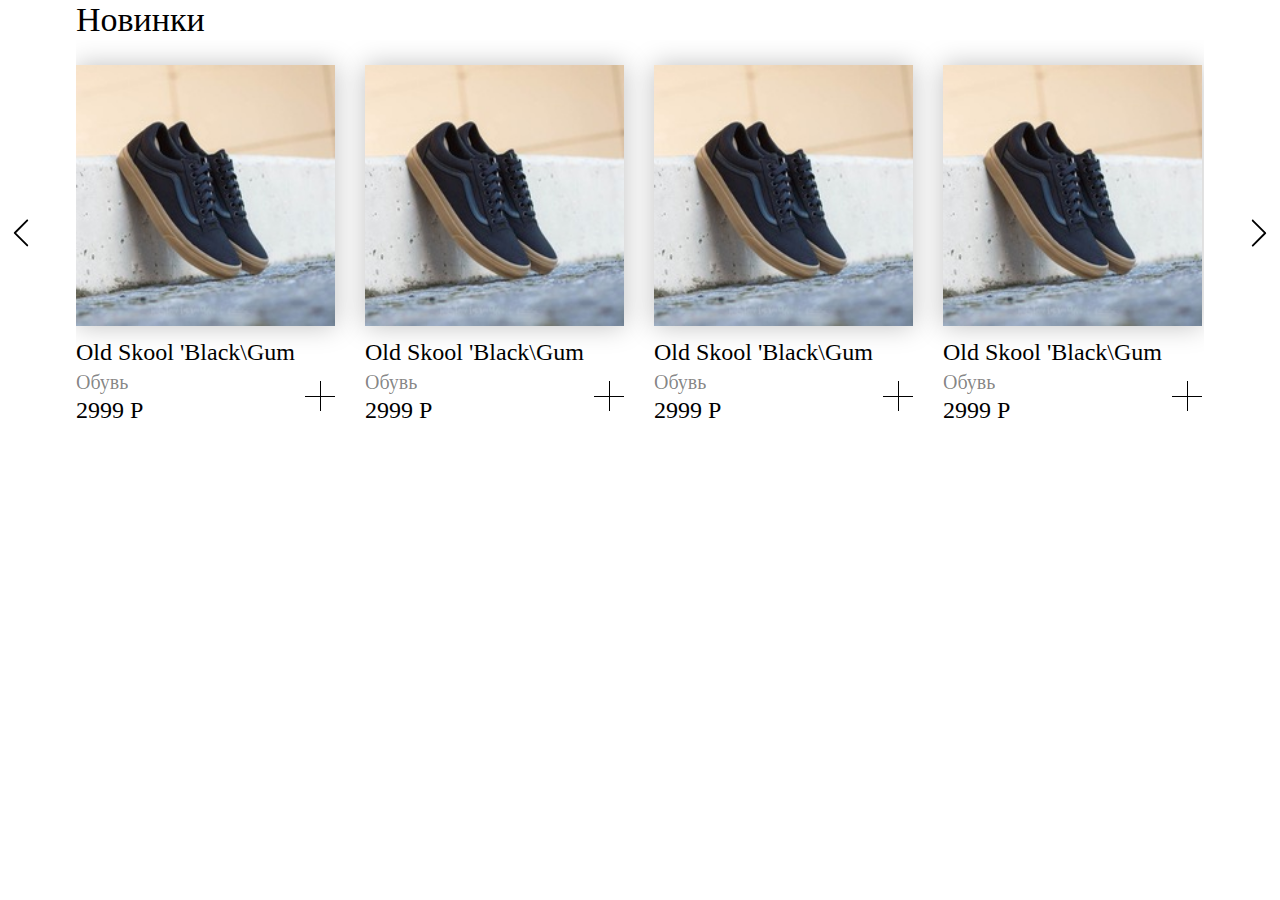
<file: carusel.html>
<!DOCTYPE html>
<html lang="ru">
<head>
	<meta charset="UTF-8">
	<title>Document</title>
	<link rel="stylesheet" href="carusel.css">
</head>
<body>
	
	<sectoin class="news-product">
		<div class="news-product__title-block">
			<h2 class="news-product__title">Новинки</h2>
		</div>
		<div class="news-product__carusel-block-menu">
			<div class="prev"></div>
			<div class="next"></div>
			<div class="news-product__carusel-block">
				<ul class="carusel-block">
					<li class="new-product__carusel-item">
						<a href="#"><img src="pr9.jpg" alt="" class="product-img"></a>
						<span class="product-name">Old Skool 'Black\Gum</span>
						<div class="product-info__row">
							<div class="product-info__col">
								<span class="product-type">Обувь</span>
								<span class="product-price">2999 Р</span>
							</div>
							<div class="add-to-cart">
								<div class="add-to-cart__vert"></div>
								<div class="add-to-cart__goriz"></div>
							</div>
						</div>
					</li>
					<li class="new-product__carusel-item">
						<a href="#"><img src="pr9.jpg" alt="" class="product-img"></a>
						<span class="product-name">Old Skool 'Black\Gum</span>
						<div class="product-info__row">
							<div class="product-info__col">
								<span class="product-type">Обувь</span>
								<span class="product-price">2999 Р</span>
							</div>
							<div class="add-to-cart">
								<div class="add-to-cart__vert"></div>
								<div class="add-to-cart__goriz"></div>
							</div>
						</div>
					</li>
					<li class="new-product__carusel-item">
						<a href="#"><img src="pr9.jpg" alt="" class="product-img"></a>
						<span class="product-name">Old Skool 'Black\Gum</span>
						<div class="product-info__row">
							<div class="product-info__col">
								<span class="product-type">Обувь</span>
								<span class="product-price">2999 Р</span>
							</div>
							<div class="add-to-cart">
								<div class="add-to-cart__vert"></div>
								<div class="add-to-cart__goriz"></div>
							</div>
						</div>
					</li>
					<li class="new-product__carusel-item">
						<a href="#"><img src="pr9.jpg" alt="" class="product-img"></a>
						<span class="product-name">Old Skool 'Black\Gum</span>
						<div class="product-info__row">
							<div class="product-info__col">
								<span class="product-type">Обувь</span>
								<span class="product-price">2999 Р</span>
							</div>
							<div class="add-to-cart">
								<div class="add-to-cart__vert"></div>
								<div class="add-to-cart__goriz"></div>
							</div>
						</div>
					</li>
					<li class="new-product__carusel-item">
						<a href="#"><img src="pr9.jpg" alt="" class="product-img"></a>
						<span class="product-name">Old Skool 'Black\Gum</span>
						<div class="product-info__row">
							<div class="product-info__col">
								<span class="product-type">Обувь</span>
								<span class="product-price">2999 Р</span>
							</div>
							<div class="add-to-cart">
								<div class="add-to-cart__vert"></div>
								<div class="add-to-cart__goriz"></div>
							</div>
						</div>
					</li>
					<li class="new-product__carusel-item">
						<a href="#"><img src="pr9.jpg" alt="" class="product-img"></a>
						<span class="product-name">Old Skool 'Black\Gum</span>
						<div class="product-info__row">
							<div class="product-info__col">
								<span class="product-type">Обувь</span>
								<span class="product-price">2999 Р</span>
							</div>
							<div class="add-to-cart">
								<div class="add-to-cart__vert"></div>
								<div class="add-to-cart__goriz"></div>
							</div>
						</div>
					</li>
					<li class="new-product__carusel-item">
						<a href="#"><img src="pr9.jpg" alt="" class="product-img"></a>
						<span class="product-name">Old Skool 'Black\Gum</span>
						<div class="product-info__row">
							<div class="product-info__col">
								<span class="product-type">Обувь</span>
								<span class="product-price">2999 Р</span>
							</div>
							<div class="add-to-cart">
								<div class="add-to-cart__vert"></div>
								<div class="add-to-cart__goriz"></div>
							</div>
						</div>
					</li>
					<li class="new-product__carusel-item">
						<a href="#"><img src="pr9.jpg" alt="" class="product-img"></a>
						<span class="product-name">Old Skool 'Black\Gum</span>
						<div class="product-info__row">
							<div class="product-info__col">
								<span class="product-type">Обувь</span>
								<span class="product-price">2999 Р</span>
							</div>
							<div class="add-to-cart">
								<div class="add-to-cart__vert"></div>
								<div class="add-to-cart__goriz"></div>
							</div>
						</div>
					</li>
					<li class="new-product__carusel-item">
						<a href="#"><img src="pr9.jpg" alt="" class="product-img"></a>
						<span class="product-name">Old Skool 'Black\Gum</span>
						<div class="product-info__row">
							<div class="product-info__col">
								<span class="product-type">Обувь</span>
								<span class="product-price">2999 Р</span>
							</div>
							<div class="add-to-cart">
								<div class="add-to-cart__vert"></div>
								<div class="add-to-cart__goriz"></div>
							</div>
						</div>
					</li>
					<li class="new-product__carusel-item">
						<a href="#"><img src="pr9.jpg" alt="" class="product-img"></a>
						<span class="product-name">Old Skool 'Black\Gum</span>
						<div class="product-info__row">
							<div class="product-info__col">
								<span class="product-type">Обувь</span>
								<span class="product-price">2999 Р</span>
							</div>
							<div class="add-to-cart">
								<div class="add-to-cart__vert"></div>
								<div class="add-to-cart__goriz"></div>
							</div>
						</div>
					</li>
					<li class="new-product__carusel-item">
						<a href="#"><img src="pr9.jpg" alt="" class="product-img"></a>
						<span class="product-name">Old Skool 'Black\Gum</span>
						<div class="product-info__row">
							<div class="product-info__col">
								<span class="product-type">Обувь</span>
								<span class="product-price">2999 Р</span>
							</div>
							<div class="add-to-cart">
								<div class="add-to-cart__vert"></div>
								<div class="add-to-cart__goriz"></div>
							</div>
						</div>
					</li>
					<li class="new-product__carusel-item">
						<a href="#"><img src="pr9.jpg" alt="" class="product-img"></a>
						<span class="product-name">Old Skool 'Black\Gum</span>
						<div class="product-info__row">
							<div class="product-info__col">
								<span class="product-type">Обувь</span>
								<span class="product-price">2999 Р</span>
							</div>
							<div class="add-to-cart">
								<div class="add-to-cart__vert"></div>
								<div class="add-to-cart__goriz"></div>
							</div>
						</div>
					</li>
				</ul>
			</div>
		</div>
	</sectoin>
<script src="carusel.js"></script>
</body>
</html>
</file>
<file: carusel.css>
* {
	margin: 0;
	padding: 0;
	list-style: none;
	text-decoration: none;
}

body {
	overflow-x: hidden;
	font-family: Segoe UI;
}

.news-product__title-block {
	margin: 0 auto;
	max-width: 1128px;
	width: 100%;
}

.news-product__carusel-block-menu {
	position: relative;
	max-width: 1128px;
	width: 100%;
	margin: 0 auto;
}

.news-product__carusel-block {
	margin: 0 auto;
	overflow-x: hidden;
	max-width: 1128px;
	width: 100%;
	position: relative;
}

.next {
	content: '';
	z-index: 2;
	position: absolute;
	cursor: pointer;
	top: 50%;
	transform: translateY(-50%);
	width: 30px;
	left: -70px;
	height: 55.15px;
	background: url('left-arrow.svg') no-repeat;
	background-size: 100% 100%;
}

.prev {
	content: '';
	z-index: 2;
	cursor: pointer;
	top: 50%;
	right: -70px;
	position: absolute;
	width: 30px;
	height: 55.15px;
	background: url('left-arrow.svg') no-repeat;
	transform: rotate(180deg) translateY(50%);
	background-size: 100% 100%;
}

.carusel-block {
	transition: .5s;
	position: relative;
	padding-top: 25px;
	width: 3384px;
	height: 360px;
	display: flex;
}

.new-product__carusel-item {
	height: 350px;
	width: 8.333333333%;
	margin-right: 30px;
	display: flex;
	flex-direction: column;
}

.product-name {
	font-weight: 300;
	line-height: 20px;
	font-size: 24px;
	color: #000000;
	margin-top: 12px;
}

.product-price {
	font-weight: 300;
	line-height: 20px;
	font-size: 24px;
	color: #000000;
	margin-top: 8px;
}

.product-type {
	font-weight: 300;
	line-height: 20px;
	font-size: 20px;
	color: rgba(0, 0, 0, 0.49);
}

.new-product__carusel-item:last-child {
	margin-right: 0px;
}

.product-img {
	box-shadow: 0px 0px 25px rgba(0, 0, 0, 0.25);
	width: 259px;
	height: 261px;
}

.product-info__row {
	display: flex;
	justify-content: space-between;
	align-items: center;
	margin-top: 10px;
}

.news-product__title {
	font-style: normal;
	font-weight: 300;
	line-height: 40px;
	font-size: 34px;
	color: #000000;
}

.product-info__col {
	justify-content: center;
	display: flex;
	flex-direction: column;
}

.add-to-cart {
	position: relative;
	width: 30px;
	height: 30px;
	cursor: pointer;
}

.add-to-cart__vert {
	position: absolute;
	height: 30px;
	left: 15px;
	width: 1px;
	background: #000;
}

.add-to-cart__goriz {
	top: 15px;
	position: absolute;
	width: 30px;
	height: 1px;
	background: #000;
}
</file>
